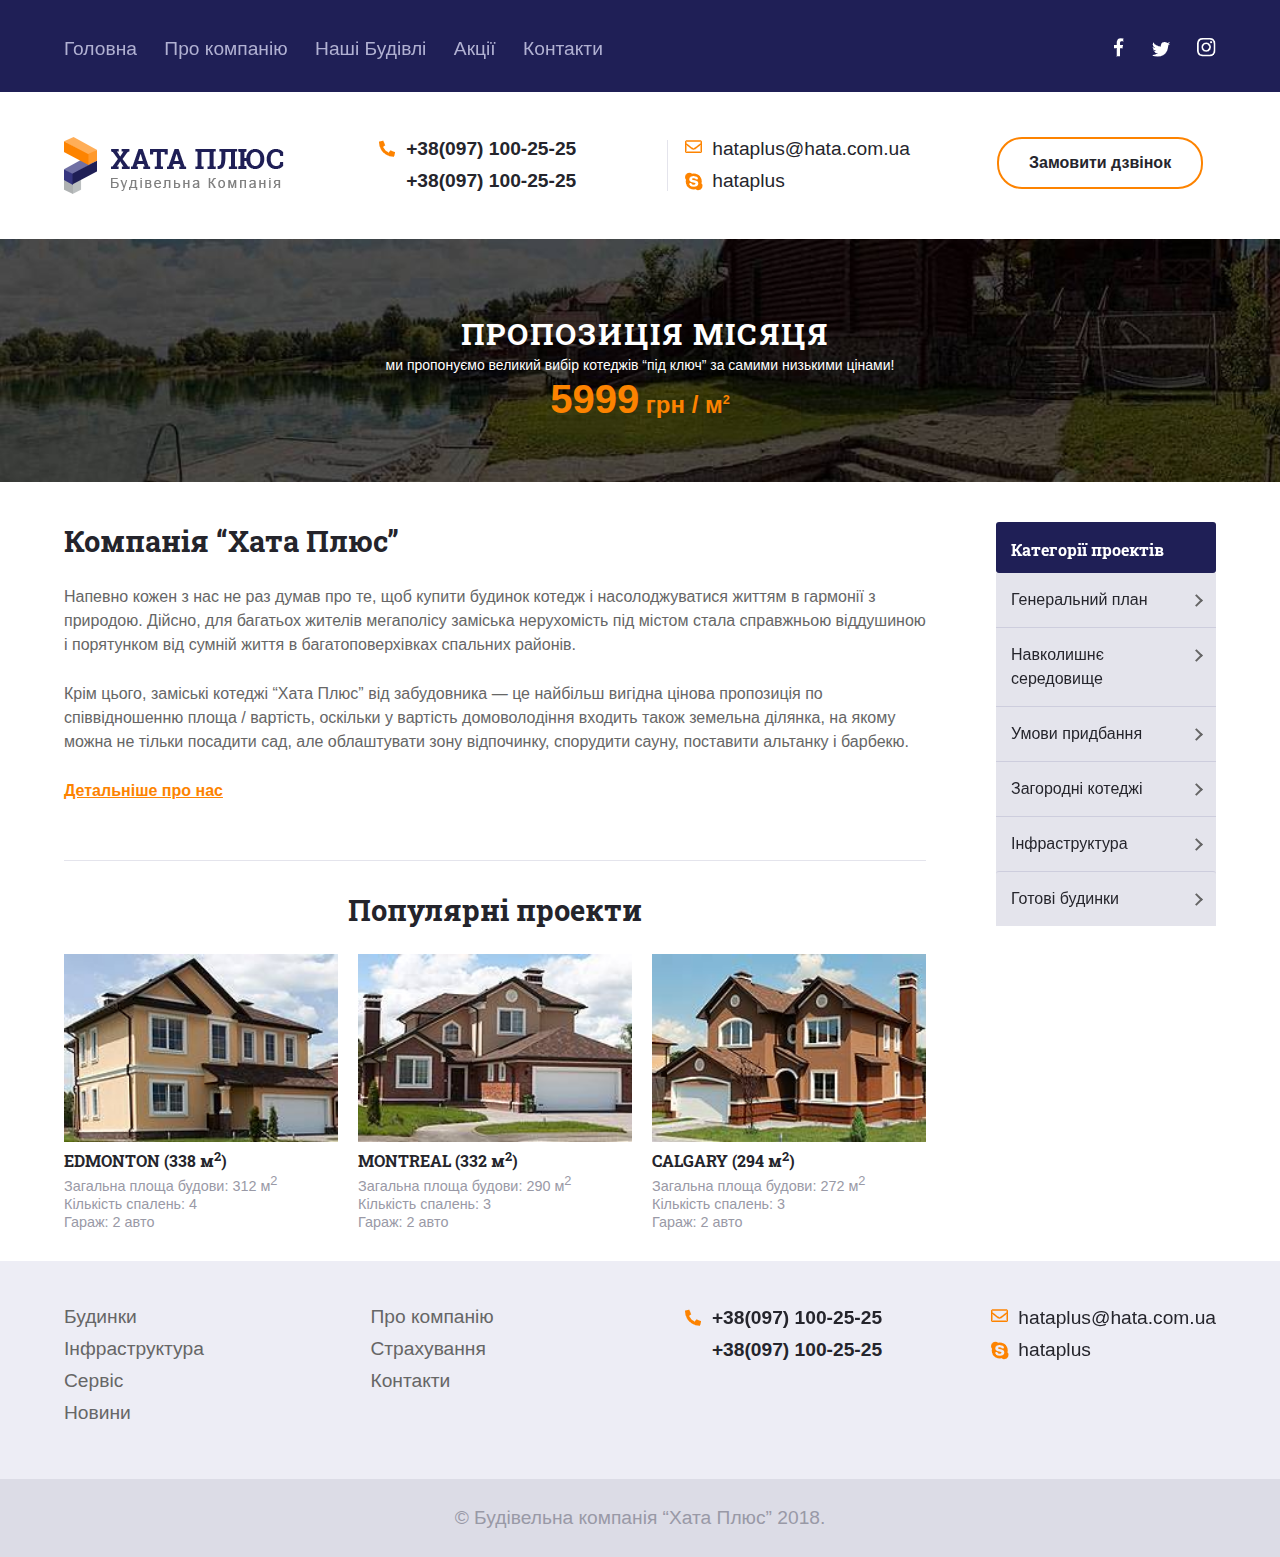
<file: index.html>
<!DOCTYPE html>
<html lang="uk">

<head>
    <!-- <link href="https://fonts.googleapis.com/css2?family=Roboto+Slab:wght@700&display=swap" rel="stylesheet"> -->
    <link rel="stylesheet" href="css/style.css">
    <meta charset="UTF-8">
    <meta name="viewport" content="width=device-width, initial-scale=1.0">
    <title>Хата Плюс</title>
</head>

<body>
    <header>
        <div class="main_menu">
            <div class="wrapper hamburgerrealetive">
                <div class="hamburger">
                    <span></span>
                </div>
                <nav class="top_menu">
                    <ul>
                        <li><a href="#">Головна</a></li>
                        <li><a href="#">Про компанію</a></li>
                        <li><a href="#">Наші Будівлі</a></li>
                        <li><a href="index_price.html">Акції</a></li>
                        <li><a href="index_contacts.html">Контакти</a></li>
                    </ul>
                </nav>
                <ul class="social_menu">
                    <li><a class="fb" href="#"></a></li>
                    <li><a class="tw" href="#"></a></li>
                    <li><a class="inst" href="#"></a></li>
                </ul>
            </div>
        </div>
        <div class="contacts">
            <div class="wrapper">
                <div class="block_wrapper cont-flex">
                    <div class="block logo">
                        <a href="#"><img alt="Логотип нашої будівельної компанії" src="img/logo.png"></a>
                    </div>
                    <div class="telephones block">
                        <p><a class="tel" href="tel:+380971002525">+38(097) 100-25-25</a></p>
                        <p><a href="tel:+380971002525">+38(097) 100-25-25</a></p>
                    </div>
                    <div class="social_netvork block stick">
                        <p><a class="mail" href="mailto:hataplus@gmail.com.ua">hataplus@hata.com.ua</a></p>
                        <p><a class="skype" href="skype:skypenick">hataplus</a></p>
                    </div>
                    <div class="order_a_call block">
                        <a href="tel:+380971002525">Замовити дзвінок</a>
                    </div>
                </div>
            </div>
        </div>
    </header>
    <div class="on_photo">
        <div class="wrapper">
            <p class="on_photo_title"> Пропозиція місяця</p>
            <p class="on_photo_text">ми пропонуємо великий вибір котеджів “під ключ” за самими низькими цінами!</p>
            <p class="on_photo_price"><span>5999</span> грн / м<sup>2</sup></p>
        </div>
    </div>
    <div class="main_bloc wrapper">
        <main>
            <section class="content">
                <h1>Компанія “Хата Плюс”</h1>
                <p>Напевно кожен з нас не раз думав про те, щоб купити будинок котедж і насолоджуватися життям в
                    гармонії з
                    природою. Дійсно, для багатьох жителів мегаполісу заміська нерухомість під містом стала справжньою
                    віддушиною і порятунком від сумній життя в багатоповерхівках спальних районів.</p>
                <p>Крім цього, заміські котеджі “Хата Плюс” від забудовника — це найбільш вигідна цінова пропозиція по
                    співвідношенню площа / вартість, оскільки у вартість домоволодіння входить також земельна ділянка,
                    на
                    якому
                    можна не тільки посадити сад, але облаштувати зону відпочинку, спорудити сауну, поставити альтанку і
                    барбекю.</p>
                <p><a href="#">Детальніше про нас</a></p>
            </section>
            <section class="cards">
                <h2>Популярні проекти</h2>
                <div class="block_wrapper figure-block">
                    <figure class="figure block">
                        <img alt="Приклад будинку EDMONTON" src="img/h_edmonton.jpg">
                        <figcaption>
                            <h3><a href="#">EDMONTON (338 м<sup>2</sup>)</a></h3>
                            <p>Загальна площа будови: 312 м<sup>2</sup></p>
                            <p>Кількість спалень: 4</p>
                            <p>Гараж: 2 авто</p>
                        </figcaption>
                    </figure>
                    <figure class="figure block">
                        <img alt="Приклад будинку MONTREAL" src="img/h_montreal.jpg">
                        <figcaption>
                            <h3><a href="#">MONTREAL (332 м<sup>2</sup>)</a></h3>
                            <p>Загальна площа будови: 290 м<sup>2</sup></p>
                            <p>Кількість спалень: 3</p>
                            <p>Гараж: 2 авто</p>
                        </figcaption>
                    </figure>
                    <figure class="figure block">
                        <img alt="Приклад будинку CALGARY" src="img/h_calgary.jpg">
                        <figcaption>
                            <h3><a href="#">CALGARY (294 м<sup>2</sup>)</a></h3>
                            <p>Загальна площа будови: 272 м<sup>2</sup></p>
                            <p>Кількість спалень: 3</p>
                            <p>Гараж: 2 авто</p>
                        </figcaption>
                    </figure>
                </div>
            </section>
        </main>
        <aside class="aside">
            <div class="block_wrapper sticky">
                <div class="block">
                    <p class="main_menu_p">Категорії проектів</p>
                    <ul class="aside_menu">
                        <li><a href="#">Генеральний план</a></li>
                        <li>
                            <a href="#">Навколишнє середовище</a>
                            <ul class="sub_menu">
                                <li><a href="#">Продані</a></li>
                                <li><a href="#">Заброньованні</a></li>
                                <li><a href="#">В процесі будівництва</a></li>
                            </ul>
                        </li>
                        <li><a href="#">Умови придбання</a></li>
                        <li><a href="#">Загородні котеджі</a></li>
                        <li><a href="#">Інфраструктура</a></li>
                        <li><a href="#">Готові будинки</a></li>
                    </ul>
                </div>
            </div>
        </aside>
    </div>
    <footer>
        <div class="footer_menu">
            <div class="wrapper">
                <div class="block_wrapper cont-flex">
                    <ul class="bottom_menu block">
                        <li><a href="#">Будинки</a></li>
                        <li><a href="#">Інфраструктура</a></li>
                        <li><a href="#">Сервіс</a></li>
                        <li><a href="#">Новини</a></li>
                    </ul>
                    <ul class="bottom_menu block">
                        <li><a href="#">Про компанію</a></li>
                        <li><a href="#">Страхування</a></li>
                        <li><a href="#">Контакти</a></li>
                    </ul>
                    <div class="telephones block">
                        <p><a class="tel" href="tel:+380971002525">+38(097) 100-25-25</a></p>
                        <p><a href="tel:+380971002525">+38(097) 100-25-25</a></p>
                    </div>
                    <div class="social_netvork block">
                        <p><a class="mail" href="mailto:hataplus@gmail.com.ua">hataplus@hata.com.ua</a></p>
                        <p><a class="skype" href="skype:skypenick">hataplus</a></p>
                    </div>
                </div>
            </div>
        </div>
        <div class="copyright">
            <div class="wrapper">
                <p>&copy; Будівельна компанія “Хата Плюс” 2018.</p>
            </div>
        </div>
    </footer>
    <script>
        let hamburger = document.querySelector(".hamburger")
        let top_menu = document.querySelector(".top_menu")
        hamburger.onclick = function () {
            top_menu.classList.toggle("active-burger")
            hamburger.classList.toggle("hamburger-open")
        }
    </script>
</body>

</html>
</file>
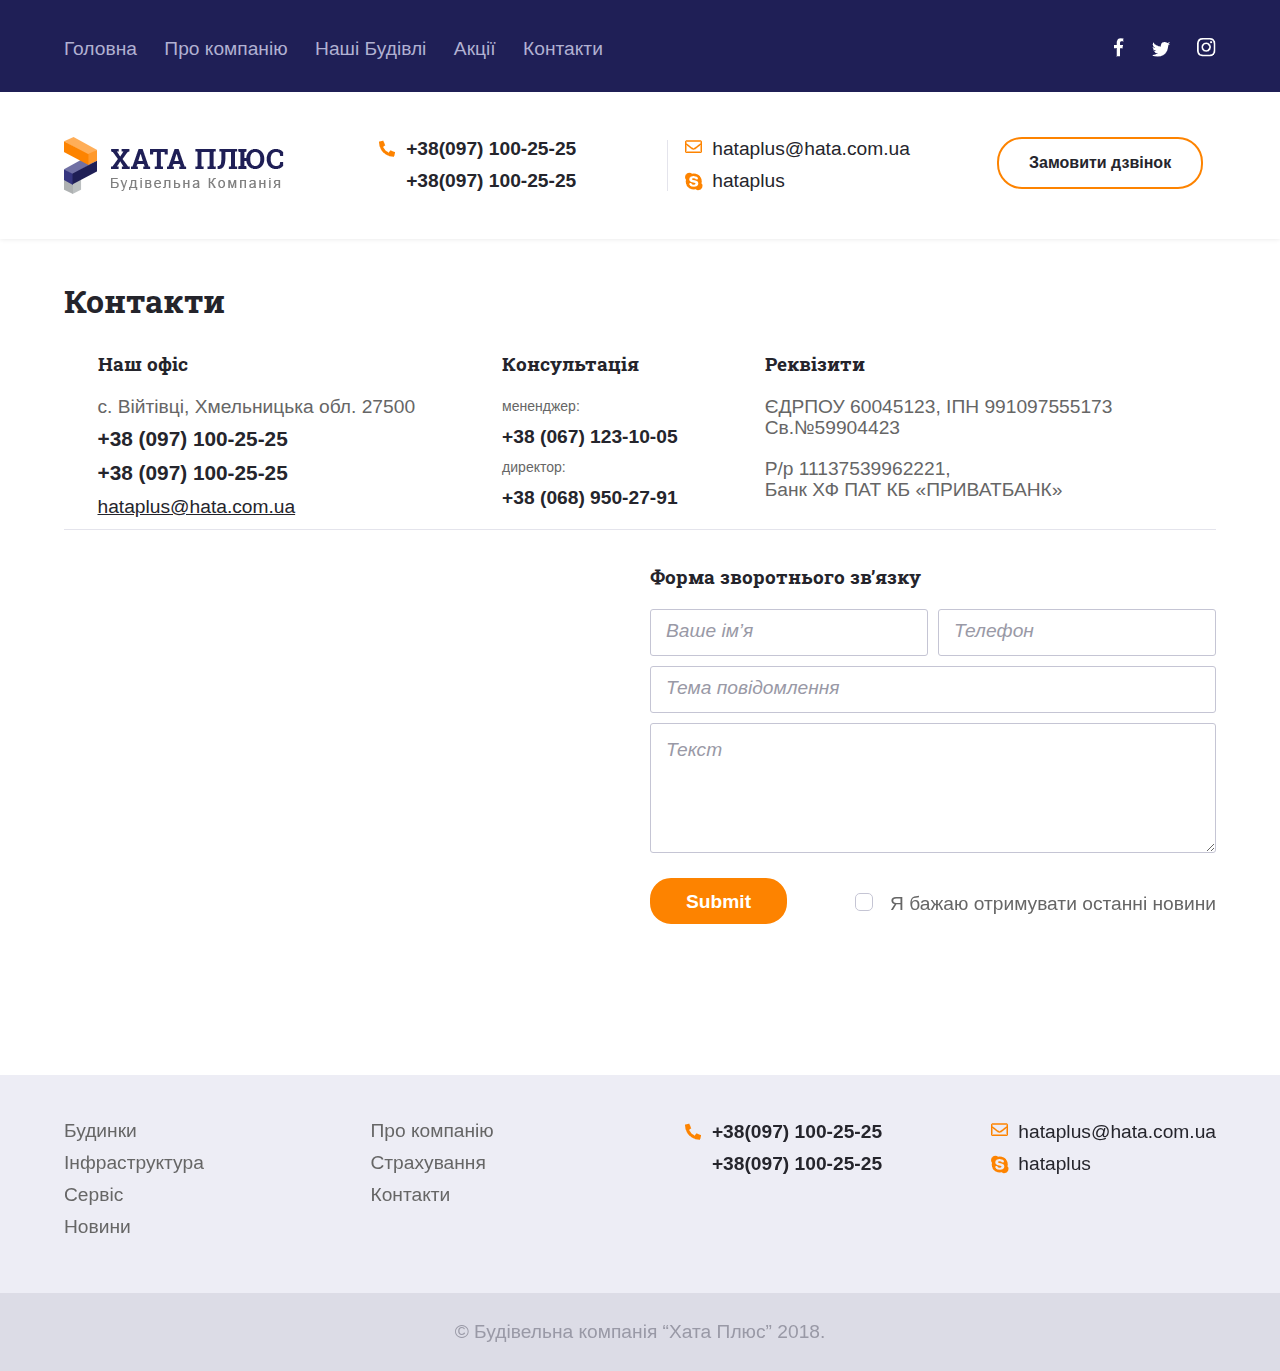
<file: index_contacts.html>
<!DOCTYPE html>
<html lang="uk">

<head>
    <link rel="stylesheet" href="css/style.css">
    <meta charset="UTF-8">
    <meta http-equiv="X-UA-Compatible" content="IE=edge">
    <meta name="viewport" content="width=device-width, user-scalable=yes , initial-scale=1.0 , minimum-scalable=1.0 , maximum-scale=2.0">
    <title>Контакти</title>
</head>

<body>
    <header>
        <div class="main_menu">
            <div class="wrapper hamburgerrealetive">
                <div class="hamburger">
                    <span></span>
                </div>
                <nav class="top_menu">
                    <ul>
                        <li><a href="index.html">Головна</a></li>
                        <li><a href="#">Про компанію</a></li>
                        <li><a href="#">Наші Будівлі</a></li>
                        <li><a href="index_price.html">Акції</a></li>
                        <li><a href="#">Контакти</a></li>
                    </ul>
                </nav>
                <ul class="social_menu">
                    <li><a class="fb" href="#"></a></li>
                    <li><a class="tw" href="#"></a></li>
                    <li><a class="inst" href="#"></a></li>
                </ul>
            </div>
        </div>
        <div class="contacts">
            <div class="wrapper">
                <div class="block_wrapper cont-flex">
                    <div class="block logo">
                        <a href="#"><img alt="Логотип нашої будівельної компанії" src="img/logo.png"></a>
                    </div>
                    <div class="telephones block">
                        <p><a class="tel" href="tel:+380971002525">+38(097) 100-25-25</a></p>
                        <p><a href="tel:+380971002525">+38(097) 100-25-25</a></p>
                    </div>
                    <div class="social_netvork block stick">
                        <p><a class="mail" href="mailto:hataplus@gmail.com.ua">hataplus@hata.com.ua</a></p>
                        <p><a class="skype" href="skype:skypenick">hataplus</a></p>
                    </div>
                    <div class="order_a_call block">
                        <a href="tel:+380971002525">Замовити дзвінок</a>
                    </div>
                </div>
            </div>
        </div>
    </header>
    <div class="main_bloc wrapper clear">
        <main class="contacts_main">
            <h1>Контакти</h1>
            <div class="contacts_block">
                <div class="office">
                    <h2>Наш офіс</h2>
                    <p class="place">с. Війтівці, Хмельницька обл. 27500</p>
                    <p><a href="tel:+380971002525">+38 (097) 100-25-25</a></p>
                    <p><a href="tel:+380971002525">+38 (097) 100-25-25</a></p>
                    <p><a class="email" href="mailto:hataplus@gmail.com">hataplus@hata.com.ua</a></p>
                </div>
                <div class="advice">
                    <h2>Консультація</h2>
                    <p class="menenger">мененджер:</p>
                    <p><a href="tel:+380671231005">+38 (067) 123-10-05</a></p>
                    <p class="bos">директор:</p>
                    <p><a href="tel:+380689502791">+38 (068) 950-27-91</a></p>
                </div>
                <div class="details">
                    <h2>Реквізити</h2>
                    <p>ЄДРПОУ 60045123, ІПН 991097555173<br>Св.№59904423</p>
                    <p>Р/р 11137539962221,<br>Банк ХФ ПАТ КБ «ПРИВАТБАНК»</p>
                </div>
            </div>
            <div class="form_map block_wrapper">
                <div class="map block fifty_p">
                    
                    <iframe src="https://www.google.com/maps/d/u/0/embed?mid=1dBcstvfGharOLdQriTXev5VueWrUUBAp&ehbc=2E312F" width="640" height="480"></iframe>
                </div>
                <form action="php/sendmail.php" method="POST" class="form block fifty_p">
                    <h2>Форма зворотнього зв’язку</h2>
                    <div class="your_information">
                        <label><input type="text" class="form_in" placeholder="Ваше ім’я" name="name" id=""></label>
                        <label><input type="text" class="form_in" placeholder="Телефон" name="tel" id=""></label>
                    </div>
                    <label><input type="text" class="form_in" placeholder="Тема повідомлення" name="theme" id=""></label>
                    <label><textarea rows="4" cols="50" class="form_in" placeholder="Текст" name="massege" id=""></textarea></label>
                    <div class="check-gap">
                        <div class="send">
                            <label><input type="submit" name="send"></label>
                        </div>
                        <div class="checkbox">
                            <input type="checkbox" name="agree" id="agree" class="check">
                            <label for="agree">Я бажаю отримувати останні новини</label>
                        </div>
                    </div>
                </form>
            </div>
        </main>
    </div>
    <footer>
        <div class="footer_menu">
            <div class="wrapper">
                <div class="block_wrapper cont-flex">
                    <ul class="bottom_menu block">
                        <li><a href="#">Будинки</a></li>
                        <li><a href="#">Інфраструктура</a></li>
                        <li><a href="#">Сервіс</a></li>
                        <li><a href="#">Новини</a></li>
                    </ul>
                    <ul class="bottom_menu block">
                        <li><a href="#">Про компанію</a></li>
                        <li><a href="#">Страхування</a></li>
                        <li><a href="#">Контакти</a></li>
                    </ul>
                    <div class="telephones block">
                        <p><a class="tel" href="tel:+380971002525">+38(097) 100-25-25</a></p>
                        <p><a href="tel:+380971002525">+38(097) 100-25-25</a></p>
                    </div>
                    <div class="social_netvork block">
                        <p><a class="mail" href="mailto:hataplus@gmail.com.ua">hataplus@hata.com.ua</a></p>
                        <p><a class="skype" href="skype:skypenick">hataplus</a></p>
                    </div>
                </div>
            </div>
        </div>
        <div class="copyright">
            <div class="wrapper">
                <p>&copy; Будівельна компанія “Хата Плюс” 2018.</p>
            </div>
        </div>
    </footer>
    <script>
        let hamburger = document.querySelector(".hamburger")
        let top_menu = document.querySelector(".top_menu")
        hamburger.onclick = function () {
            top_menu.classList.toggle("active-burger")
            hamburger.classList.toggle("hamburger-open")
        }
    </script>
</body>

</html>
</file>
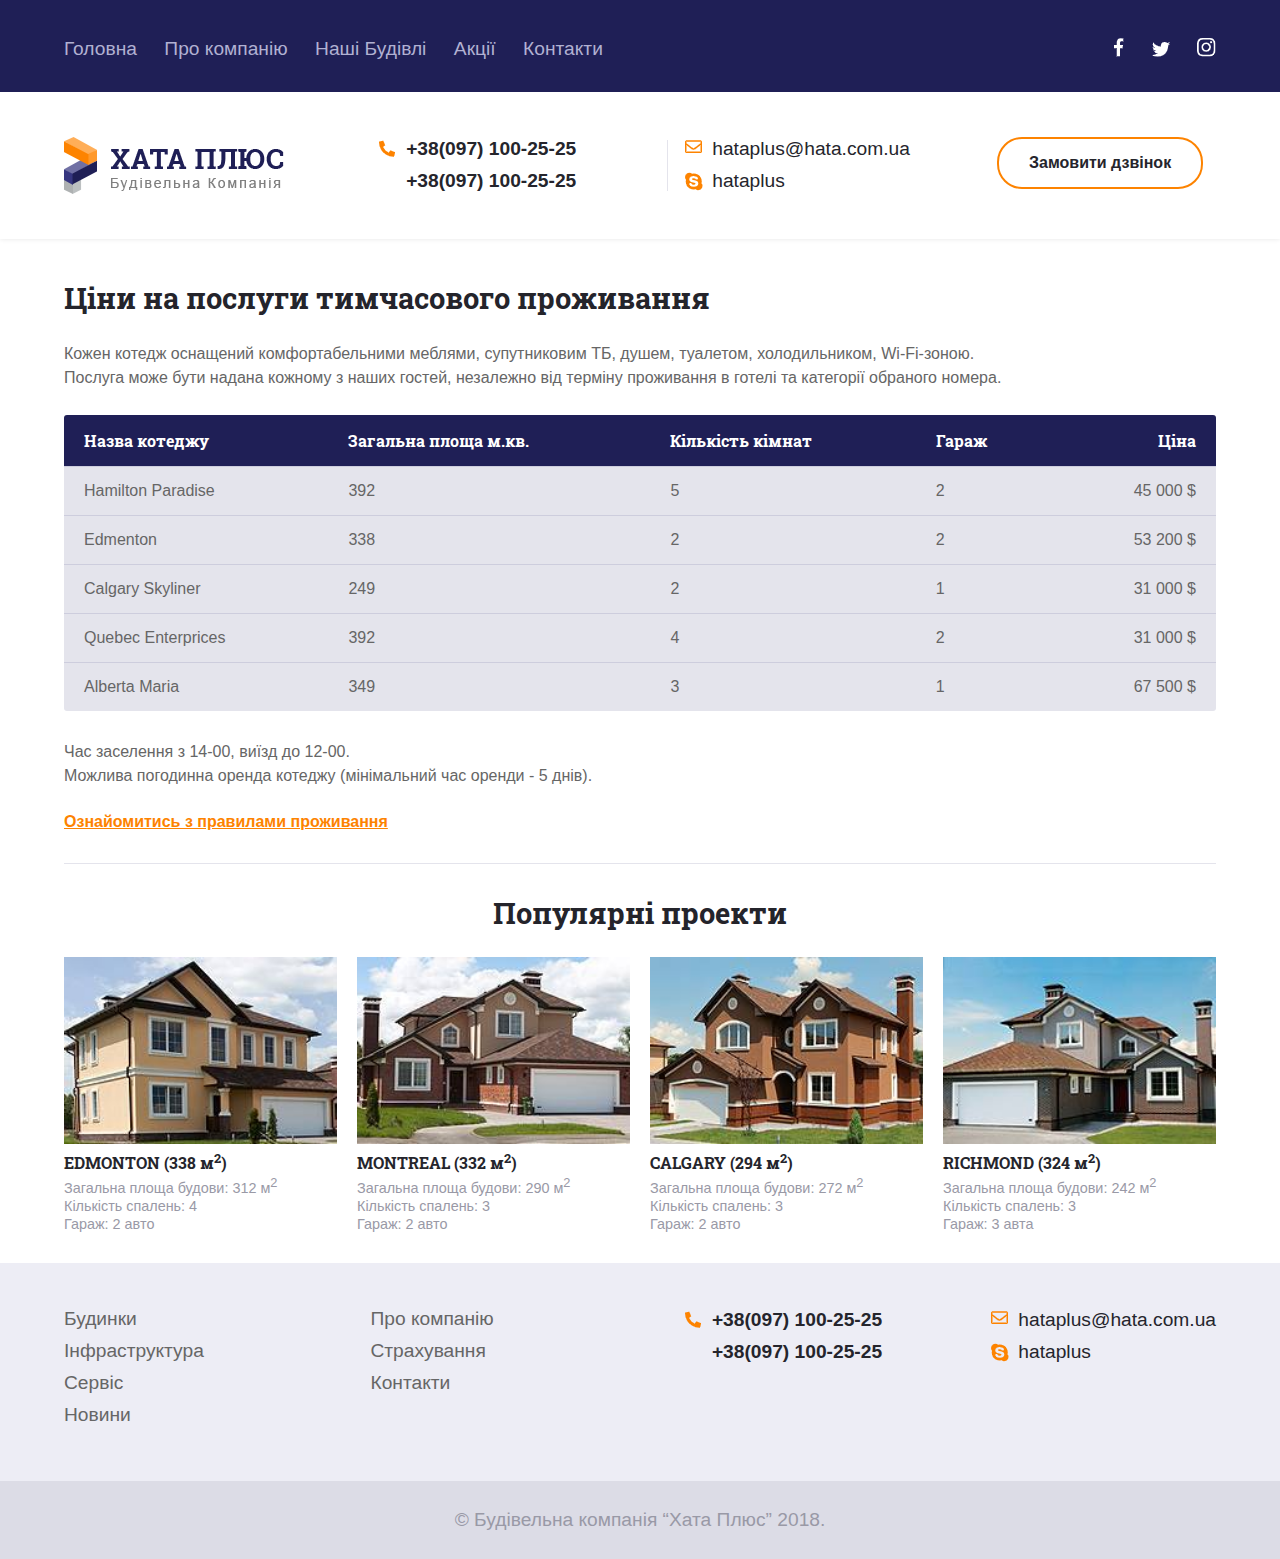
<file: index_price.html>
<!DOCTYPE html>
<html lang="uk">

<head>
    <link rel="stylesheet" href="css/style.css">
    <meta charset="UTF-8">
    <meta name="viewport" content="width=device-width, initial-scale=1.0">
    <title>Ціни на послуги тимчасового проживання в Хата Плюс </title>
</head>

<body>
    <header>
        <div class="main_menu">
            <div class="wrapper hamburgerrealetive">
                <div class="hamburger">
                    <span></span>
                </div>
                <nav class="top_menu">
                    <ul>
                        <li><a href="index.html">Головна</a></li>
                        <li><a href="#">Про компанію</a></li>
                        <li><a href="#">Наші Будівлі</a></li>
                        <li><a href="#">Акції</a></li>
                        <li><a href="index_contacts.html">Контакти</a></li>
                    </ul>
                </nav>
                <ul class="social_menu">
                    <li><a class="fb" href="#"></a></li>
                    <li><a class="tw" href="#"></a></li>
                    <li><a class="inst" href="#"></a></li>
                </ul>
            </div>
        </div>
        <div class="contacts">
            <div class="wrapper">
                <div class="block_wrapper cont-flex">
                    <div class="block logo">
                        <a href="#"><img alt="Логотип нашої будівельної компанії" src="img/logo.png"></a>
                    </div>
                    <div class="telephones block">
                        <p><a class="tel" href="tel:+380971002525">+38(097) 100-25-25</a></p>
                        <p><a href="tel:+380971002525">+38(097) 100-25-25</a></p>
                    </div>
                    <div class="social_netvork block stick">
                        <p><a class="mail" href="mailto:hataplus@gmail.com.ua">hataplus@hata.com.ua</a></p>
                        <p><a class="skype" href="skype:skypenick">hataplus</a></p>
                    </div>
                    <div class="order_a_call block">
                        <a href="tel:+380971002525">Замовити дзвінок</a>
                    </div>
                </div>
            </div>
        </div>
    </header>
    <div class="main_bloc wrapper">
        <main class="main block_width">
            <section class="content">
                <h1>Ціни на послуги тимчасового проживання</h1>
                <p>Кожен котедж оснащений комфортабельними меблями, супутниковим ТБ, душем, туалетом, холодильником,
                    Wi-Fi-зоною.<br>
                    Послуга може бути надана кожному з наших гостей, незалежно від терміну проживання в готелі та
                    категорії обраного номера.</p>
                <div class="table-wrap">
                    <table>
                        <thead>
                            <tr>
                                <th>Назва котеджу</th>
                                <th>Загальна площа м.кв.</th>
                                <th>Кількість кімнат</th>
                                <th>Гараж</th>
                                <th>Ціна</th>
                            </tr>
                        </thead>
                        <tbody>
                            <tr>
                                <td>Hamilton Paradise</td>
                                <td>392</td>
                                <td>5</td>
                                <td>2</td>
                                <td>45 000 $</td>
                            </tr>
                            <tr>
                                <td>Edmenton</td>
                                <td>338</td>
                                <td>2</td>
                                <td>2</td>
                                <td>53 200 $</td>
                            </tr>
                            <tr>
                                <td>Calgary Skyliner</td>
                                <td>249</td>
                                <td>2</td>
                                <td>1</td>
                                <td>31 000 $</td>
                            </tr>
                            <tr>
                                <td>Quebec Enterprices</td>
                                <td>392</td>
                                <td>4</td>
                                <td>2</td>
                                <td>31 000 $</td>
                            </tr>
                            <tr>
                                <td>Alberta Maria</td>
                                <td>349</td>
                                <td>3</td>
                                <td>1</td>
                                <td>67 500 $</td>
                            </tr>
                        </tbody>
                    </table>
                </div>
                <p>Час заселення з 14-00, виїзд до 12-00.<br>
                Можлива погодинна оренда котеджу (мінімальний час оренди - 5 днів).</p>
                <a href="#">Ознайомитись з правилами проживання</a>
            </section>
            <section class="cards">
                <h2>Популярні проекти</h2>
                <div class="block_wrapper figure-block column-f">
                    <figure class="figure block">
                        <img alt="Приклад будинку EDMONTON" src="img/h_edmonton.jpg">
                        <figcaption>
                            <h3><a href="#">EDMONTON (338 м<sup>2</sup>)</a></h3>
                            <p>Загальна площа будови: 312 м<sup>2</sup></p>
                            <p>Кількість спалень: 4</p>
                            <p>Гараж: 2 авто</p>
                        </figcaption>
                    </figure>
                    <figure class="figure block column-f">
                        <img alt="Приклад будинку MONTREAL" src="img/h_montreal.jpg">
                        <figcaption>
                            <h3><a href="#">MONTREAL (332 м<sup>2</sup>)</a></h3>
                            <p>Загальна площа будови: 290 м<sup>2</sup></p>
                            <p>Кількість спалень: 3</p>
                            <p>Гараж: 2 авто</p>
                        </figcaption>
                    </figure>
                    <figure class="figure block column-f">
                        <img alt="Приклад будинку CALGARY" src="img/h_calgary.jpg">
                        <figcaption>
                            <h3><a href="#">CALGARY (294 м<sup>2</sup>)</a></h3>
                            <p>Загальна площа будови: 272 м<sup>2</sup></p>
                            <p>Кількість спалень: 3</p>
                            <p>Гараж: 2 авто</p>
                        </figcaption>
                    </figure>
                    <figure class="figure block rich">
                        <img alt="Приклад будинку RICHMOND" src="img/h_richmond.jpg">
                        <figcaption>
                            <h3><a href="#">RICHMOND (324 м<sup>2</sup>)</a></h3>
                            <p>Загальна площа будови: 242 м<sup>2</sup></p>
                            <p>Кількість спалень: 3</p>
                            <p> Гараж: 3 авта </p>
                        </figcaption>
                    </figure>
                </div>
            </section>
        </main>
    </div>
    <footer>
        <div class="footer_menu">
            <div class="wrapper">
                <div class="block_wrapper cont-flex">
                    <ul class="bottom_menu block">
                        <li><a href="#">Будинки</a></li>
                        <li><a href="#">Інфраструктура</a></li>
                        <li><a href="#">Сервіс</a></li>
                        <li><a href="#">Новини</a></li>
                    </ul>
                    <ul class="bottom_menu block">
                        <li><a href="#">Про компанію</a></li>
                        <li><a href="#">Страхування</a></li>
                        <li><a href="#">Контакти</a></li>
                    </ul>
                    <div class="telephones block">
                        <p><a class="tel" href="tel:+380971002525">+38(097) 100-25-25</a></p>
                        <p><a href="tel:+380971002525">+38(097) 100-25-25</a></p>
                    </div>
                    <div class="social_netvork block">
                        <p><a class="mail" href="mailto:hataplus@gmail.com.ua">hataplus@hata.com.ua</a></p>
                        <p><a class="skype" href="skype:skypenick">hataplus</a></p>
                    </div>
                </div>
            </div>
        </div>
        <div class="copyright">
            <div class="wrapper">
                <p>&copy; Будівельна компанія “Хата Плюс” 2018.</p>
            </div>
        </div>
    </footer>
    <script>
        let hamburger = document.querySelector(".hamburger")
        let top_menu = document.querySelector(".top_menu")
        hamburger.onclick = function () {
            top_menu.classList.toggle("active-burger")
            hamburger.classList.toggle("hamburger-open")
        }
    </script>
</body>

</html>
</file>
<file: css/style.css>
@font-face {
    font-family: 'Roboto Slab';
    src: url('../fonts/RobotoSlab-Bold.eot');
    src: url('../fonts/RobotoSlab-Bold.eot?#iefix') format('embedded-opentype'),
        url('../fonts/RobotoSlab-Bold.woff2') format('woff2'),
        url('../fonts/RobotoSlab-Bold.woff') format('woff'),
        url('../fonts/RobotoSlab-Bold.ttf') format('truetype');
    font-weight: bold;
    font-style: normal;
    font-display: swap;
}

* {
    margin: 0;
}

body {
    font-family: Arial, Helvetica, sans-serif;
    cursor: url(../house.cur), auto;
}

sup {
    font-size: 0.8rem;
}

.wrapper {
    margin: 0 auto;
    max-width: 90%;
    padding: 15px;
}

.block {
    margin: 0 auto;
    margin-top: 20px;
    min-width: 219px;
    vertical-align: middle;
    box-sizing: border-box;
}

.footer_menu .block,
.contacts .block {
    margin: 0 auto;
}

.block_wrapper {
    font-size: 0;
}

input,
textarea {
    outline: none;
}

header {
    box-shadow: 0 0 5px rgba(0, 0, 0, 0.1);
}

.aside {
    width: 100%;
}

.sticky {
    position: sticky;
    top: 40px;
}

.aside .block {
    width: 100%;
    margin: 0;
}

.main_menu {
    padding: 23px 0 19px;
    background-color: #1f1f56;
}

.main_menu ul {
    padding: 0;
    list-style: none;
    display: flex;
    flex-wrap: nowrap;
}

.main_menu li {
    display: inline-block;
}

.main_menu a {
    color: #b1b1d2;
    font-size: 1.2rem;
    text-decoration: none;
}

.social_menu a {
    display: block;
    background-image: url(../img/sp_sprite.png);
}

a.fb {
    height: 19px;
    width: 10px;
    background-position: 0 0;
}

a.tw {
    height: 15px;
    width: 18px;
    background-position: -12px 0;
}

a.inst {
    height: 19px;
    width: 19px;
    background-position: -32px 0;
}

a.fb:hover {
    background-position: 0 -20px;
    transform: rotate(360deg);
    transition: all 0.3s ease;
}

a.tw:hover {
    background-position: -12px -20px;
    transform: rotate(360deg);
    transition: all 0.3s ease;
}

a.inst:hover {
    background-position: -32px -20px;
    transform: rotate(360deg);
    transition: all 0.3s ease;
}

.hamburgerrealetive {
    display: flex;
    justify-content: space-between;
    position: relative;
    height: 20px;
}

.hamburger {
    position: relative;
    padding: 10px 0;
    width: 50px;
    height: 20px;
    cursor: pointer;
}

.hamburger span,
.hamburger span:before,
.hamburger span:after {
    content: "";
    position: absolute;
    width: 40px;
    height: 7px;
    background-color: #fff;
    border-radius: 5px;
    top: 15%;
    transition: box-shadow .25s ease-in-out;
}

.hamburger span {
    transform: translateY(-50%);
}

.hamburger span:before {
    top: 15px;
}

.hamburger span:after {
    top: -15px;
}

.hamburger-open span,
.hamburger-open span:before,
.hamburger-open span:after {
    background-color: #fff;
}

.hamburger-open span {
    animation: fade .1s linear .6s forwards;
    box-shadow: 0 0 5px 2px rgba(0, 255, 0, 0.7);
}

.hamburger-open span:before {
    animation: left .5s ease-in forwards;
    box-shadow: 0 0 5px 2px rgba(255, 0, 0, 0.7);
}

.hamburger-open span:after {
    animation: right .7s ease-in forwards;
    box-shadow: 0 0 5px 2px rgba(0, 0, 255, 0.7);
}

@keyframes right {
    0% {
        top: -15px;
        left: 0;
    }

    30% {
        top: -15px;
        left: 75px;
    }

    70% {
        top: -50px;
        left: 75px;
        transform: rotate(-225deg);
    }

    100% {
        top: 0;
        left: 0;
        transform: rotate(-225deg);
    }
}

@keyframes left {
    0% {
        top: 15px;
        left: 0;
    }

    30% {
        top: 15px;
        left: -75px;
    }

    70% {
        top: -50px;
        left: -75px;
        transform: rotate(225deg);
    }

    100% {
        top: 0;
        left: 0;
        transform: rotate(225deg);
    }
}

@keyframes fade {
    from {
        background-color: #777;
    }

    to {
        background-color: transparent;
        box-shadow: none;
    }
}

.top_menu ul {
    display: flex;
    flex-direction: column;
    flex-wrap: nowrap;
}

.top_menu {
    display: none;
    position: absolute;
    z-index: 2;
    left: 80px;
    top: 0;
    margin: 0;
    padding: 20px 40px;
    list-style: none;
    background-color: #1f1f56;
}

.top_menu a {
    text-align: left;
    display: block;
    padding: 10px 20px;
    text-decoration: none;
    color: #b1b1d2;
    margin-right: 23px;
}

.top_menu a:hover {
    color: #fd8300;
    transform: scale(1.1);
    transition: all 0.3s ease;
}

.active-burger {
    display: block;
}


.social_menu a {
    display: inline-block;
    margin-left: 23px;
}

.contacts {
    padding: 30px 0;
}

.cont-flex{
    display: flex;
    justify-content: space-between;
    flex-wrap: wrap;
    column-gap: 20px;
    row-gap: 30px;
}

.telephones p:first-child,
.social_netvork p:first-child {
    margin-bottom: 8px;
}

.telephones a {
    color: #25252c;
    font-size: 1.2rem;
    font-weight: bold;
    line-height: 24px;
    text-decoration: none;
}

.telephones a:hover {
    text-decoration: underline;
}

.tel,
.mail,
.skype {
    position: relative;
}

.tel::before,
.mail::before,
.skype::before {
    content: "";
    position: absolute;
    left: -27px;
    top: 2px;
    background-image: url(../img/sp_sprite.png);
}

.tel::before {
    height: 17px;
    width: 16px;
    background-position: -72px -20px;
}

.mail::before {
    height: 13px;
    width: 17px;
    background-position: -53px -20px;
}

.skype::before {
    height: 19px;
    width: 18px;
    background-position: -53px 0;
}

.social_netvork,
.telephones {
    padding-left: 35px;
}

.social_netvork a {
    color: #25252c;
    font-size: 1.2rem;
    line-height: 24px;
    text-decoration: none;
}

.social_netvork a:hover {
    text-decoration: underline;
}

.order_a_call a {
    display: inline-block;
    padding: 15px 30px;
    color: #25252c;
    font-size: 1rem;
    font-weight: bold;
    text-decoration: none;
    border-radius: 25px;
    border: 2px solid #fd8300;
}

.order_a_call a:hover {
    color: #fff;
    background-color: #fd8300;
    transform: scale(1.1);
    transition: all 0.3s ease;
}

.on_photo {
    padding: 60px 0 45px;
    text-align: center;
    font-weight: 700;
    font-family: "Roboto Slab";
    background: #100808 url(../img/main_photo.jpg);
    background-size: cover;
}

.on_photo_title {
    color: #fff;
    font: 700 30px "Roboto Slab";
    letter-spacing: 2px;
    text-transform: uppercase;
}

.on_photo_text {
    color: #fff;
    font: normal 14px "Arial";
    line-height: 24px;
}

.on_photo_text:hover,
.on_photo_title:hover {
    color: #fd8300;
}

.on_photo_price {
    color: #fd8300;
    font: bold 24px "Arial";
}

.on_photo_price span {
    font-size: 2.5rem;
}

.on_photo_price:hover {
    color: #fff;
}

main div {
    display: inline-block;
}

.contacts_main {
    max-width: 100%;
}

.contacts_main h1 {
    margin: 0 0 30px 0;
    text-align: center;
    color: #24242b;
    font: 700 2rem "Roboto Slab";
}

.contacts_block {
    display: flex;
    flex-wrap: wrap;
    justify-content: space-between;
    column-gap: 20px;
    row-gap: 30px;
    margin-bottom: 35px;
    border-bottom: 1px solid #e4e4ec;
}

.contacts_block>div:nth-child(3) {
    margin: 0;
}

.contacts_block h1 {
    margin: 30px 0 15px 0;
    font-size: 1.2rem;
    color: #24242b;
    font-family: serif, "Roboto Slab";
}

.contacts_block h2 {
    font-size: 1.2em;
    line-height: 24px;
    color: #24242b;
    font-family: "Roboto Slab";
    margin-bottom: 20px;
}

.office p {
    margin: 10px 0;
}

.office a {
    font-size: 1.3rem;
    line-height: 24px;
    color: #25252c;
    font-weight: bold;
    font-family: "Arial";
    text-decoration: none;
}

p .email {
    font-weight: 100;
    font-size: 1.2rem;
    text-decoration: underline;
}

.office a:nth-child(2):hover,
.office a:nth-child(3):hover,
.office a:last-child:hover,
.advice a:nth-child(2):hover,
.advice a:last-child:hover {
    text-decoration: underline;
}

.place {
    font-size: 1.2rem;
    line-height: 21px;
    color: #666;
    font-family: "Arial";
}

.advice p {
    margin-bottom: 8px;
}

.advice a:nth-child(2),
.advice a:last-child {
    font-size: 1.2rem;
    line-height: 24px;
    color: #25252c;
    font-weight: bold;
    font-family: "Arial";
    text-decoration: none;
}

.menenger,
.bos {
    font-size: 14px;
    line-height: 21px;
    color: #666;
    font-family: "Arial";
}

.details p {
    margin-bottom: 20px;
    font-size: 1.2rem;
    line-height: 21px;
    color: #666666;
    font-family: "Arial";
}

.form_map {
    display: flex;
    justify-content: space-between;
    flex-wrap: wrap;
    column-gap: 20px;
    row-gap: 30px;
}

.map {
    width: 100%;
    /* max-width: 49%; */
}

form.fifty_p {
    width: 100%;
}

.map iframe {
    width: 100%;
    min-height: 300px;
    border: none;
}

.form h2 {
    margin-bottom: 15px;
    font-size: 1.2rem;
    line-height: 24px;
    color: #24242b;
    font-family: "Roboto Slab";
}

.form input::-webkit-input-placeholder,
.form textarea::-webkit-input-placeholder {
    font-size: 1.2rem;
    line-height: 21px;
    color: #9999a6;
    font-style: italic;
    font-family: "Arial";
}

.your_information {
    display: flex;
}

.your_information label {
    width: 100%;
}

.your_information label:first-child {
    margin-right: 10px;
}

.form_in {
    margin: 5px 0 5px;
    padding: 15px;
    width: 100%;
    border: 1px solid #c5c5d4;
    border-radius: 3px;
    box-sizing: border-box;
}

.form textarea {
    resize: vertical;
    min-height: 130px;
    max-height: 300px;
}

.check-gap {
    display: flex;
    justify-content: space-between;
    flex-wrap: wrap;
    column-gap: 20px;   
}

.checkbox {
    font-size: 1.2rem;
    line-height: 21px;
    color: #666666;
    margin-top: 35px;
    text-align: left;
}

.send input {
    padding: 10px 34px 8px 34px;
    cursor: pointer;
    margin-top: 20px;
    font-size: 1.2rem;
    line-height: 24px;
    border: 2px solid #fd8300;
    color: #fff;
    font-weight: bold;
    text-align: center;
    border-radius: 21px;
    background-color: #fd8300;
}

.send input:hover {
    background-color: #fff;
    color: #25252c;
    transform: scale(1.05);
    transition: all 0.5s ease;
}

.checkbox input {
    border-radius: 3px;
    border: 1px solid #c5c5d4;
    margin-left: 30px;
}

.check {
    display: none;
}

.check+label {
    display: block;
    position: relative;
    padding-left: 35px;
}

.check+label::before,
.check+label::after {
    content: "";
    position: absolute;
}

.check+label::before {
    left: 0;
    width: 16px;
    height: 16px;
    border: 1px solid #c5c5d4;
    border-radius: 5px;
}

.check:checked+label::after {
    left: 6px;
    top: 3.5px;
    width: 4px;
    height: 7px;
    border: 2px solid #1f1f56;
    border-left: none;
    border-top: none;
    transform: rotate(45deg);
}

table th {
    color: #fff;
    font-family: "Roboto Slab";
    text-align: left;
    background-color: #1f1f56;
}

tr td:last-child {
    min-width: 75px;
}

table th:first-child {
    border-radius: 3px 0 0 0;
}

table tr:last-child td:first-child {
    border-radius: 0 0 0 3px;
}

table th:last-child {
    border-radius: 0 3px 0 0;
}

table tr:last-child td:last-child {
    border-radius: 0 0 3px 0;
}

table th:last-child,
table td:last-child {
    text-align: right;
}

table tr:hover td{
    background-color: #fd8300;
    border: none;
    color: #fff;
} 

table td {
    color: #666;
    border-top: 1px solid #cdcddd;
    background-color: #e4e4ec;
}

table th,
table td {
    padding: 15px 20px;
}

section a {
    color: #fd8300;
    font-weight: bold;
}

.main_bloc {
    display: flex;
    flex-wrap: wrap;
    row-gap: 30px;
    padding: 40px 0 30px 0;
}

main {
    width: 100%;
    display: inline-block;
}

.content {
    padding-bottom: 32px;
    border-bottom: 1px solid #e4e4ec;
}

.content h1 {
    color: #24242b;
    font: 700 1.8rem "Roboto Slab";
}

.content>p {
    margin: 25px 0;
}

.content a {
    color: #fd8300;
    font-weight: bold;
    font-size: 1rem;
}

.content a:hover {
    color: #24242b;
}

.table-wrap {
    overflow: auto;
    width: 100%;
}

.table-wrap table {
    min-width: 500px;
    width: 100%;
    border-collapse: collapse;
}

section p {
    color: #666;
    font-size: 1rem;
    line-height: 24px;
}

.figure  {
    flex-grow: 1;
    flex-shrink: 1;
}

.figure-block {
    display: flex;
    width: 100%;
    justify-content: space-between;
    column-gap: 20px;
    row-gap: 30px;
    flex-wrap: wrap;
}

.cards h2 {
    text-align: center;
    color: #24242b;
    font: 700 1.8rem "Roboto Slab";
    padding-top: 30px;
    padding-bottom: 25px;
}

.cards .figure {
    text-decoration: none;
    max-width: 55%;
    font-size: 1.2rem;
    line-height: 24px;
    margin: 0 auto;
}

.figure:hover {
    transform: scale(1.05);
    transition: all 0.5s ease;
}

.figure h3 a {
    color: #25252c;
    text-decoration: none;
    font: 16px "Roboto Slab";
}

.figure h3 a:hover {
    text-decoration: underline;
}

.figure img,
.figure figcaption {
    width: 100%;
}

.figure p {
    color: #9999a6;
    font-size: 0.9rem;
    line-height: 18px;
}

.main_menu_p {
    padding: 17px 15px 13px;
    color: #fff;
    font: 16px "Roboto Slab";
    border-radius: 3px;
    background-color: #1f1f56;
}

.aside ul {
    margin: 0;
    padding: 0;
    list-style: none;
}

.aside_menu {
    background-color: #e4e4ec;
}

.aside_menu>li:not(:first-child) {
    border-top: 1px solid #cdcddd;
}

.aside_menu>li>a::after {
    content: "";
    position: absolute;
    right: 15px;
    top: 23px;
    height: 7px;
    width: 7px;
    border-right: 2px solid #656565;
    border-bottom: 2px solid #656565;
    transform: rotate(-45deg);
}

.aside_menu>li:hover>a::after {
    border-right-color: #fff;
    border-bottom-color: #fff;
    transform: rotate(45deg);
}

.aside_menu>li:last-child {
    border-radius: 3px;
}

.aside_menu a {
    position: relative;
    display: block;
    padding: 15px 30px 15px 15px;
    color: #25252c;
    font-size: 1rem;
    line-height: 24px;
    text-decoration: none;
}

.aside_menu>li:hover>a {
    color: #fff;
    background-color: #fd8300;
}

.aside_menu li:hover .sub_menu {
    display: block;
}

.sub_menu {
    display: none;
}

.sub_menu a {
    padding-left: 30px;
    color: #666;
}

.sub_menu a:hover {
    background-color: #cecedd;
}

.footer_menu {
    padding: 30px 0;
    background-color: #ededf5;
}

.footer_menu .block {
    vertical-align: top;
}

.bottom_menu {
    padding: 0;
    color: #666;
    font-size: 1.2rem;
}

.bottom_menu li {
    margin-bottom: 10px;
    list-style: none;
}

.bottom_menu a {
    color: #666;
    font-size: 1.2rem;
    text-decoration: none;
}

.bottom_menu a:hover {
    color: #fd8300;
    text-decoration: underline;
}

.copyright {
    padding: 15px;
    background-color: #dcdce6;
}

.copyright p {
    color: #9999a6;
    font-size: 1.2rem;
    line-height: 18px;
    text-align: center;
}

@media screen and (min-width: 456px) {
    .telephones.block,
    .bottom_menu.block,
    .social_netvork.block {
        text-align: left;
    } 

}

@media screen and (min-width: 571px) {
    .block {
        margin: 0;
    }
  
    .contacts_block>div:nth-child(3) {
        margin: 0 auto;
    }
}

@media screen and (min-width: 950px) {
    .hamburger {
        display: none;
    }
    
    .top_menu {
        display: block;
        position: static;
        padding: 0;
    }

    .main_menu ul {
        display: block;
    }

    .top_menu a {
        padding: 0;
    }

    .main_bloc{
        flex-wrap: nowrap;
        column-gap: 70px;
    }

    .aside {
        width: 220px;
        flex-shrink: 0;
    }

    .cards .block {
        display: inline-block;
    }

    .form_map {
        flex-wrap: nowrap;
    }
}

@media screen and (min-width: 978px) {
    .details {
        padding-right: 70px;
    }

    .contacts_block {
        justify-content: space-around;
    }
}

@media screen and (min-width: 1067px) {
    .contacts_block>div:nth-child(3) {
        margin: 0;
    }

    .block {
        display: inline-block;
    }

    .stick {
        position: relative;
    }

    .stick::before {
        content: "";
        position: absolute;
        left: -10px;
        top: 3px;
        width: 1px;
        height: 51px;
        background-color: #e4e4ec;
    }

    .contacts_main h1 {
        text-align: left;
    }

    .footer_menu .block,
    .contacts .block {
        display: inline-block;
        margin: 0;
    }
}

@media screen and (min-width: 775px) {
    .rich:last-child {
        margin-left: 30%;
        margin-right: 30%;
    }
}

@media screen and (min-width: 1040px) {
    .rich:last-child {
        margin-left: 0;
        margin-right: 0;
    }
}
</file>
